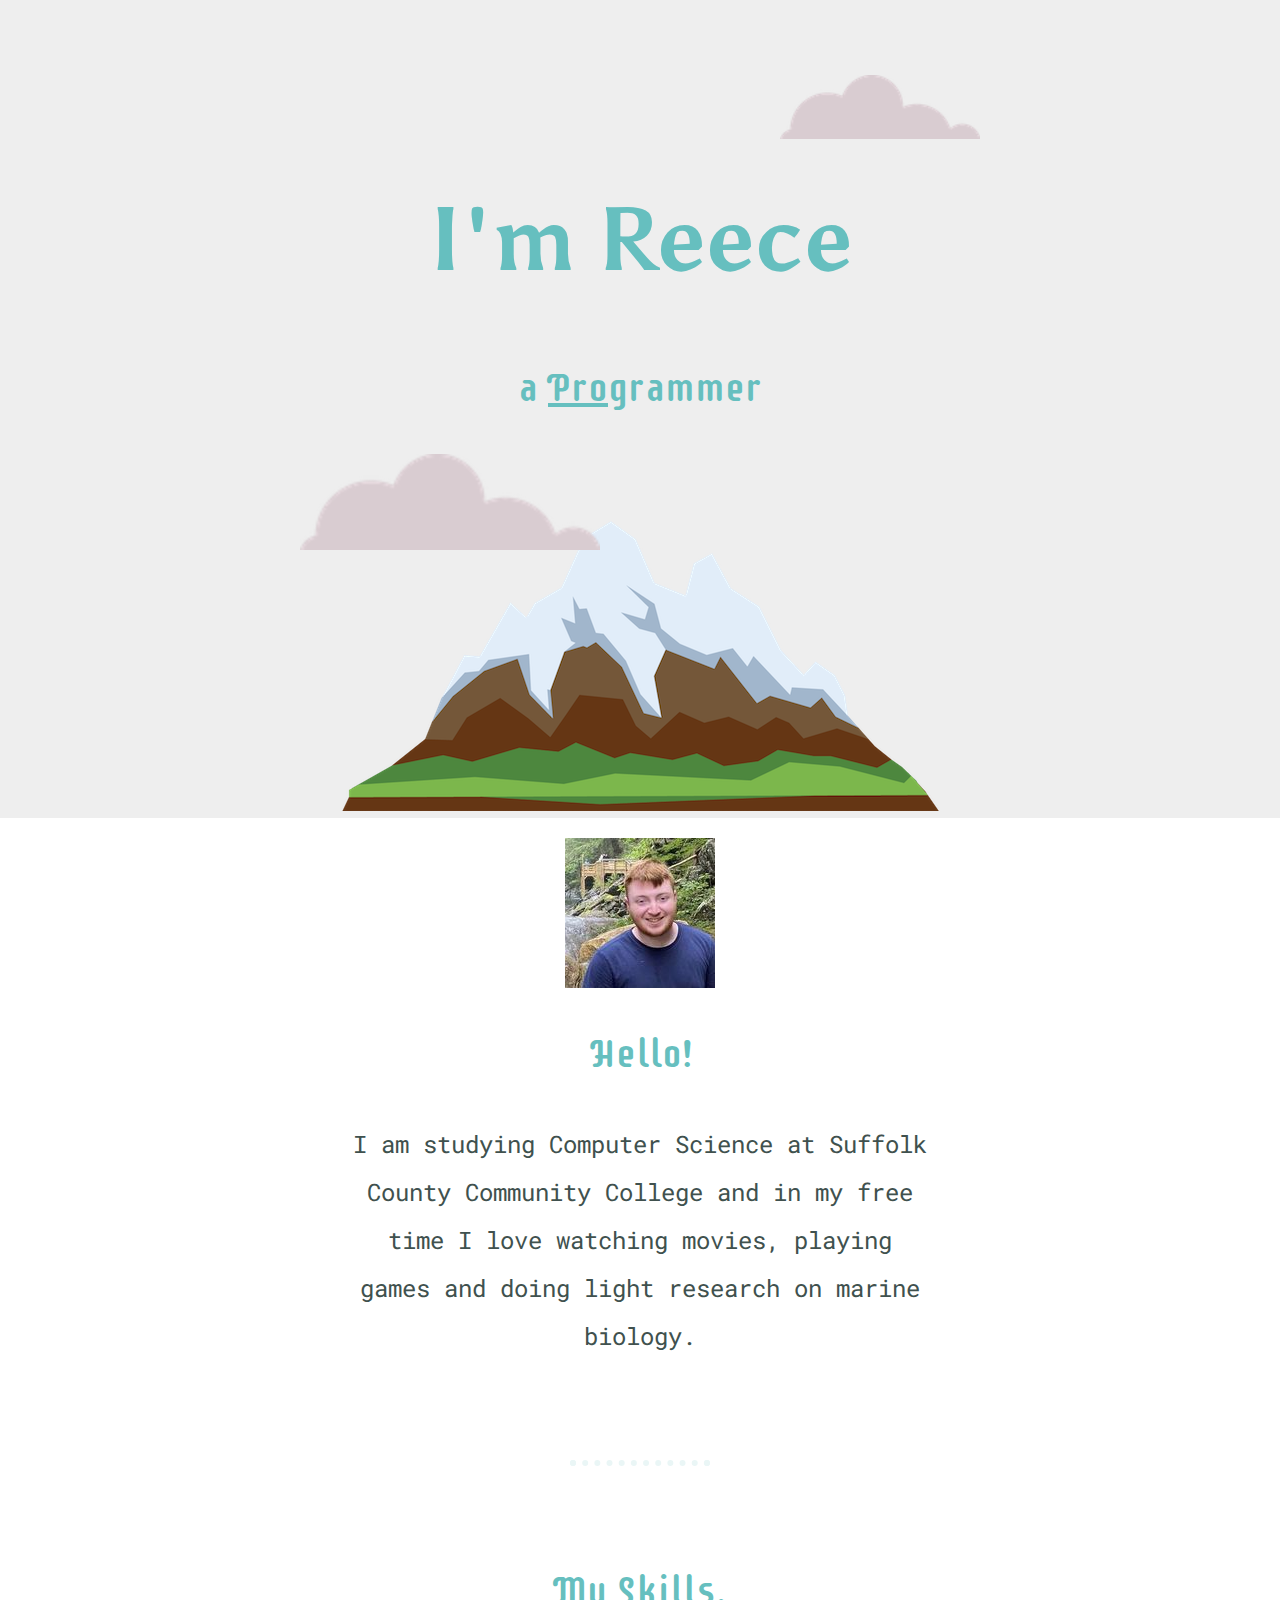
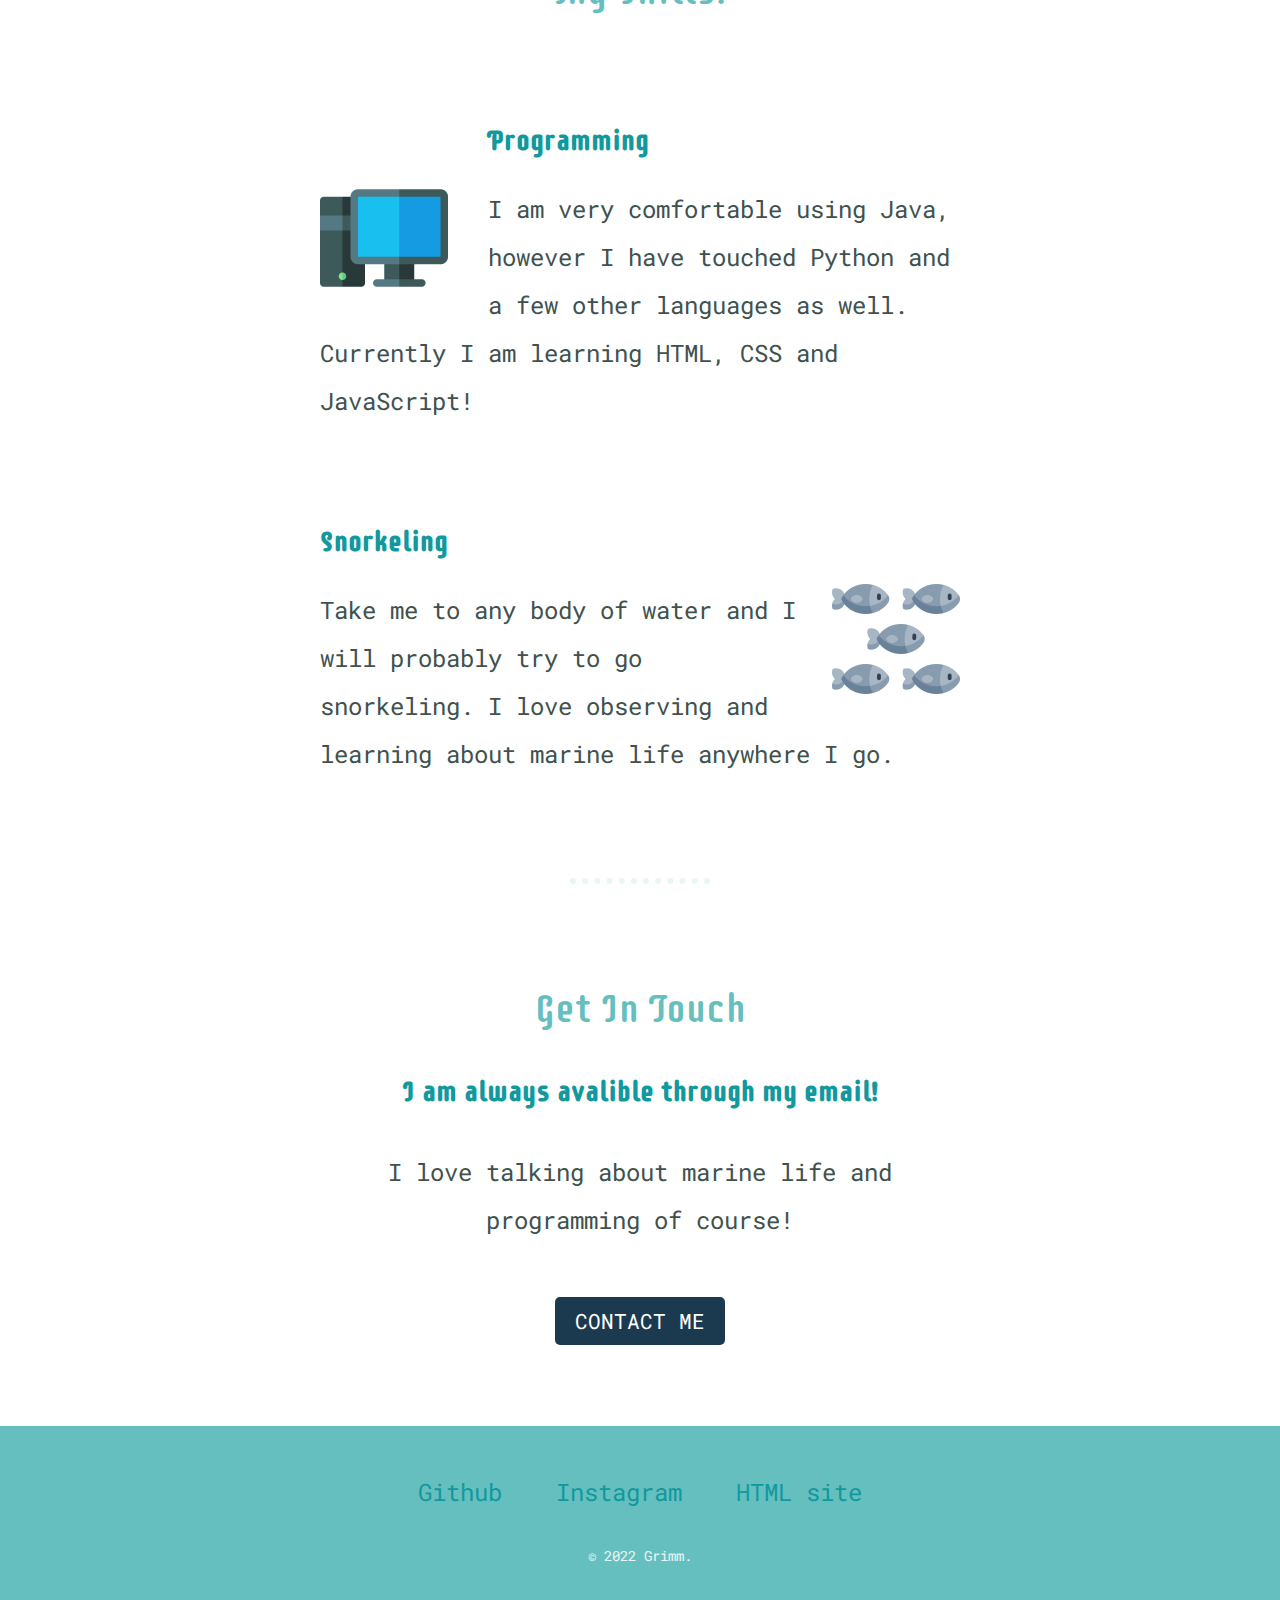
<file: index.html>
<!DOCTYPE html>
<html lang="en" dir="ltr">
  <head>
    <meta charset="utf-8">
    <meta name="description" content="Personal Site for Reece Grimm">
    <title>Reece Grimm Personal Site</title>
    <link rel="stylesheet" href="css/styles.css">
    <link rel="icon" href="images/favicon.ico">
    <link rel="preconnect" href="https://fonts.googleapis.com"><link rel="preconnect" href="https://fonts.gstatic.com" crossorigin><link href="https://fonts.googleapis.com/css2?family=Asul&family=Bebas+Neue&family=Supermercado+One&display=swap" rel="stylesheet"><link href="https://fonts.googleapis.com/css2?family=Roboto+Mono&display=swap" rel="stylesheet">
  </head>
  <body>
    <div class="top-container">
      <img class="top-cloud" src="images/cloud.png" alt="cloud-img">
      <h1>I'm Reece</h1>
      <h2>a <span class="pro">Pro</span>grammer</h2>
      <img class="bottom-cloud" src="images/cloud.png" alt="cloud-img">
      <img src="images/mountain.png" alt="mountain-img">
      </div>
      <div class="middle-container">
        <div class="profile">
          <img src="images/Reece_Grimm.png" alt="profile-pic">
          <h2>Hello!</h2>
          <p class="bio">I am studying Computer Science at Suffolk County Community College and in my free time I love watching movies, playing games and doing light research on marine biology.</p>
        </div>
        <hr>
        <div class="skills">
          <h2>My Skills.</h2>
          <div class="skill-row">
            <img class="program-img" src="images/Computer.png" alt="java-code-img">
            <h3>Programming</h3>
            <p>I am very comfortable using Java, however I have touched Python and a few other languages as well.  Currently I am learning HTML, CSS and JavaScript!</p>
          </div>
          <div class="skill-row">
            <img class="fish-img" src="images/Fish.png" alt="fish-img">
            <h3>Snorkeling</h3>
            <p>Take me to any body of water and I will probably try to go snorkeling.  I love observing and learning about marine life anywhere I go.</p>
          </div>
        </div>
        <hr>
        <div class="contact-me">
          <h2>Get In Touch</h2>
          <h3>I am always avalible through my email!</h3>
          <p class=contact-msg>I love talking about marine life and programming of course!</p>
          <a class="btn" href="mailto:reece.grimm1@gmail.com">CONTACT ME</a>
        </div>
      </div>


      <div class="bottom-container">
        <a class="footer-link" href="https://github.com/Reece874">Github</a>
        <a class="footer-link" href="https://www.instagram.com/reecegrimm/?hl=en">Instagram</a>
        <a class="footer-link" href="https://reece874.github.io/cv/">HTML site</a>
        <p class="copyright">© 2022 Grimm.</p>
      </div>
  </body>
</html>
</file>
<file: css/styles.css>
body{
  color: #40514E;
  margin: 0;
  text-align: center;
  font-family: 'Roboto Mono', monospace;
  font-size: 150%;
}


h1{
  margin: 50px auto 0 auto;
  font-size: 5.625rem;
  font-family: 'Asul', sans-serif;
  color: #66BFBF;
  line-height: 2;
}

h2{
  font-family: 'Supermercado One', cursive;
  font-size: 2.5rem;
  font-weight: normal;
  color: #66BFBF;
  padding-bottom: 10px;
}

h3{
  color: #11999E;
  font-family: 'Supermercado One', cursive;
}

a{
  color: #11999E;
  font-family: 'Roboto Mono', monospace;
  margin: 10px 20px;
  text-decoration: none;
}

a:hover{
  color: #EAF6F6;
}

p{
    line-height: 2;
}

hr{
  border: dotted #EAF6F6 6px;
  border-bottom: none;
  width: 10%;
  margin: 100px auto 100px auto;
}

/******************************CLASS SELECTORS***********************/
.top-container{
  background-color: #EEEEEE;
  position: relative;
  padding-top: 100px;
}

.middle-container{
  margin: 20px auto 20px auto;
}

.bottom-container{
  background-color:#66BFBF;
  margin-top: 90px;
  padding: 50px 0 20px;
}

.bottom-cloud{
  position: absolute;
  left: 300px;
  width: 300px;
}

.top-cloud{
  position: absolute;
  right: 300px;
  top: 75px;
  width: 200px;
}

.copyright{
  color: #EAF6F6;
  font-size: .9rem;
  padding: 20px 0;
}

.pro{
  text-decoration: underline;
}

.bio{
  width: 45%;
  margin: auto;
}

.program-img{
  width: 20%;
  float: left;
  margin-right: 40px;
  margin-top: 50px;
}

.fish-img{
  width: 20%;
  float: right;
  margin-left: 30px;
  margin-top: 50px;
}

.skill-row{
  width: 50%;
  margin: 100px auto 100px auto;
  text-align: left;
}

.contact-msg{
  width: 40%;
  margin: 40px auto 60px;
}

.btn {
  -webkit-border-radius: 5;
  -moz-border-radius: 5;
  border-radius: 5px;
  font-family: 'Roboto Mono', monospace;
  color: #ffffff;
  font-size: 21px;
  background: #1c3a4f;
  padding: 10px 20px 10px 20px;
  text-decoration: none;
}

.btn:hover {
  background: #0b5787;
  text-decoration: none;
}
</file>
